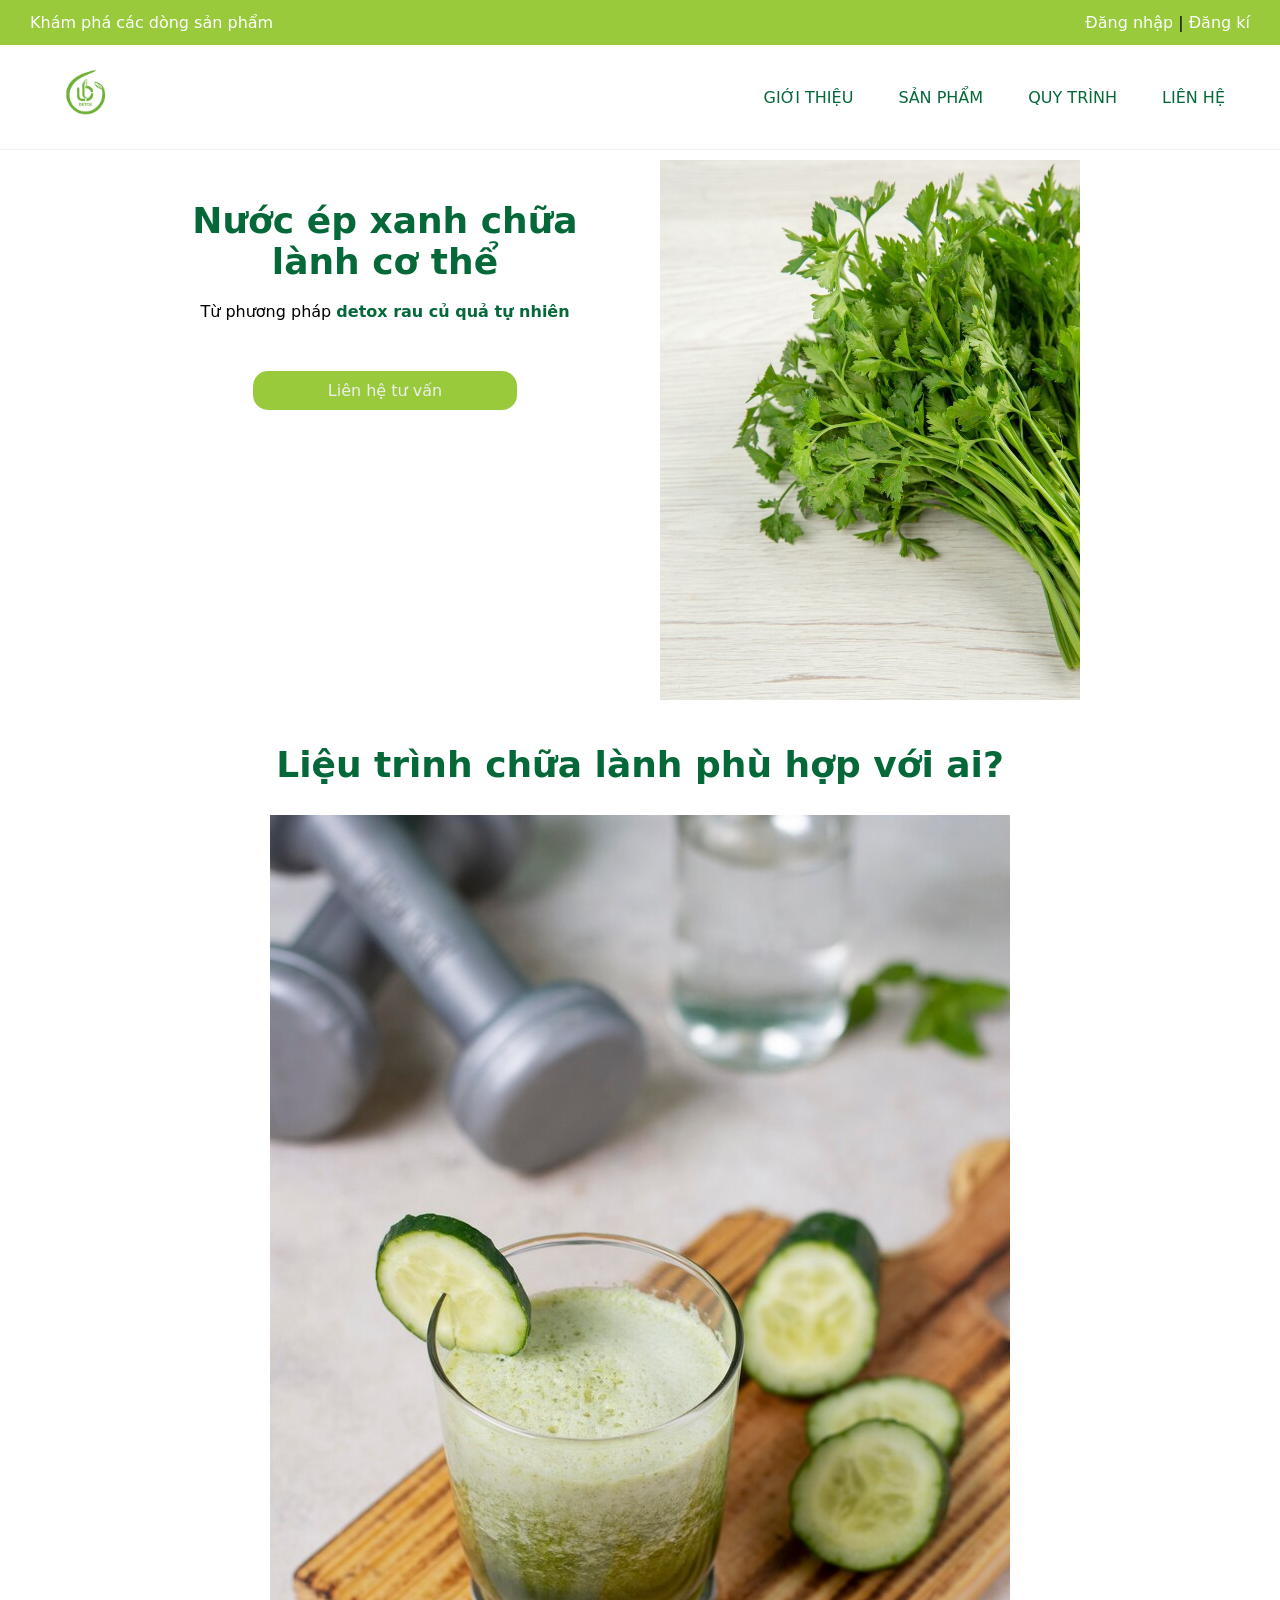
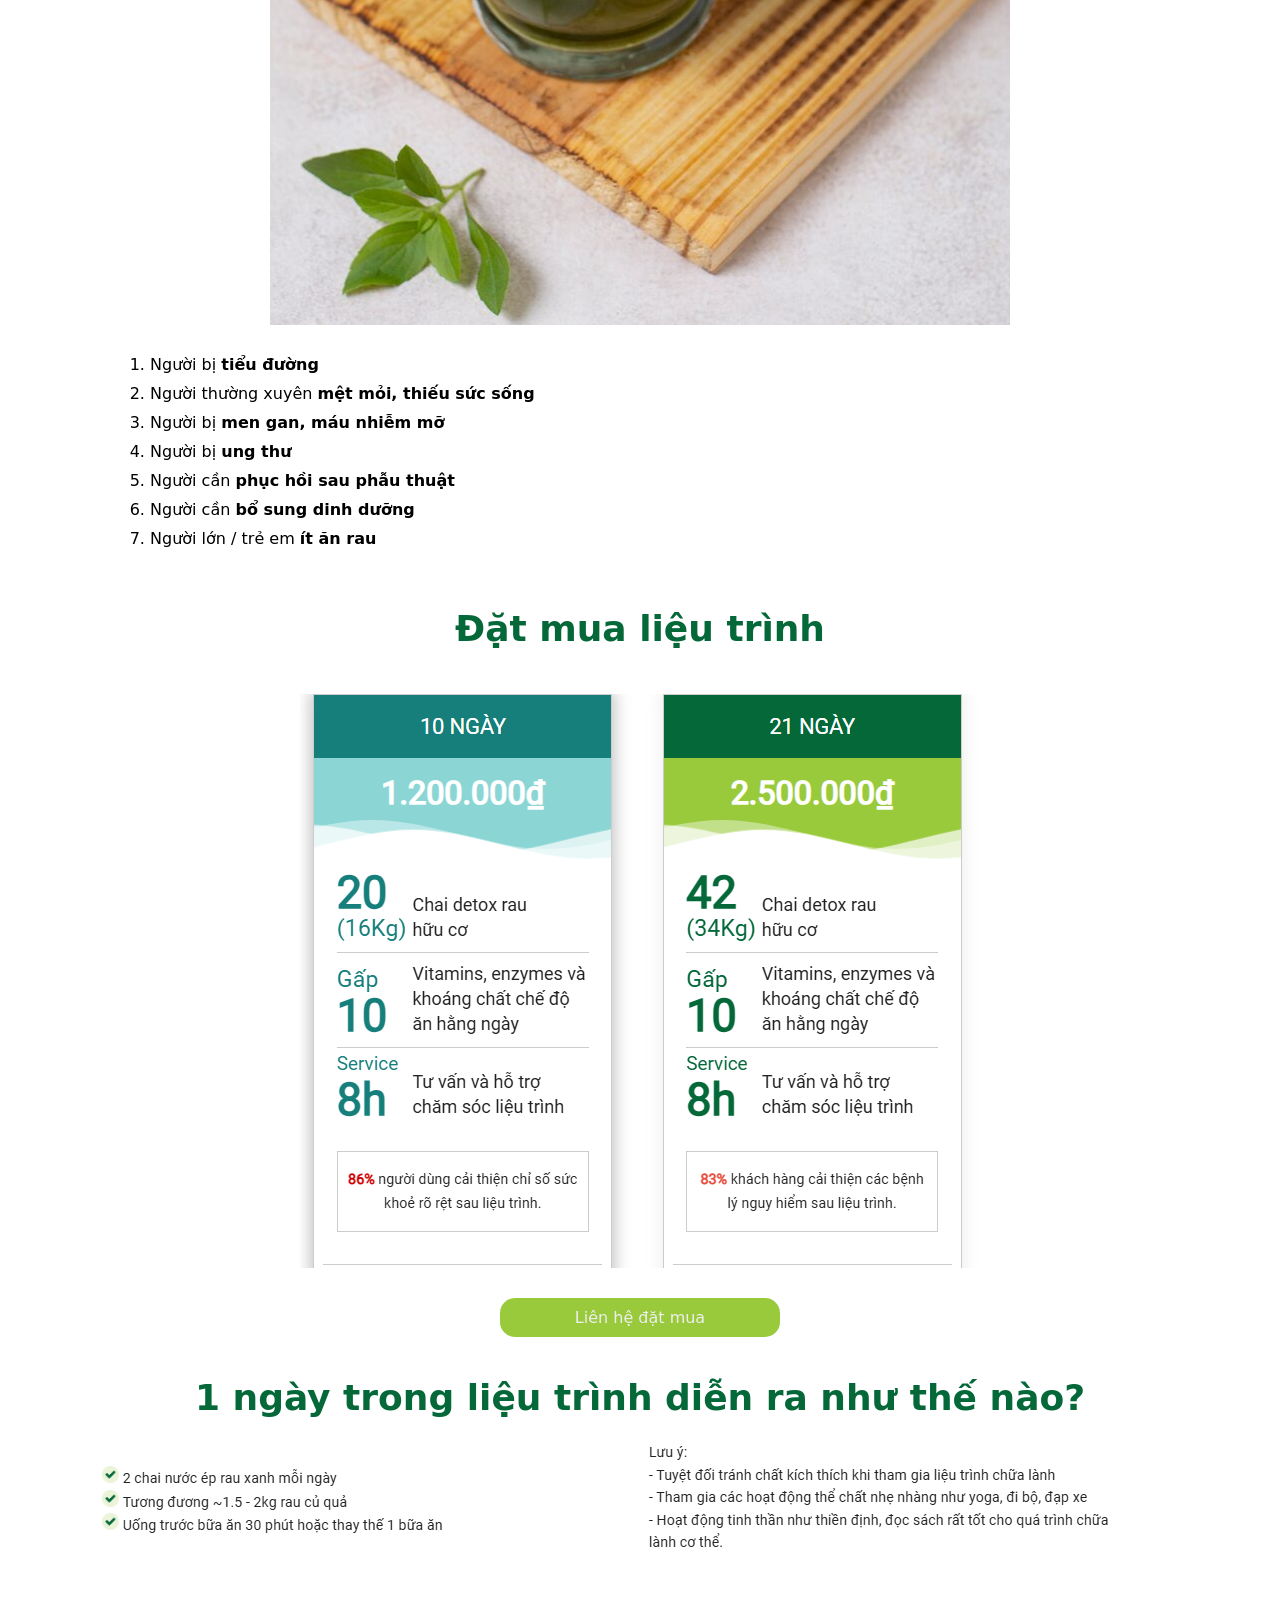
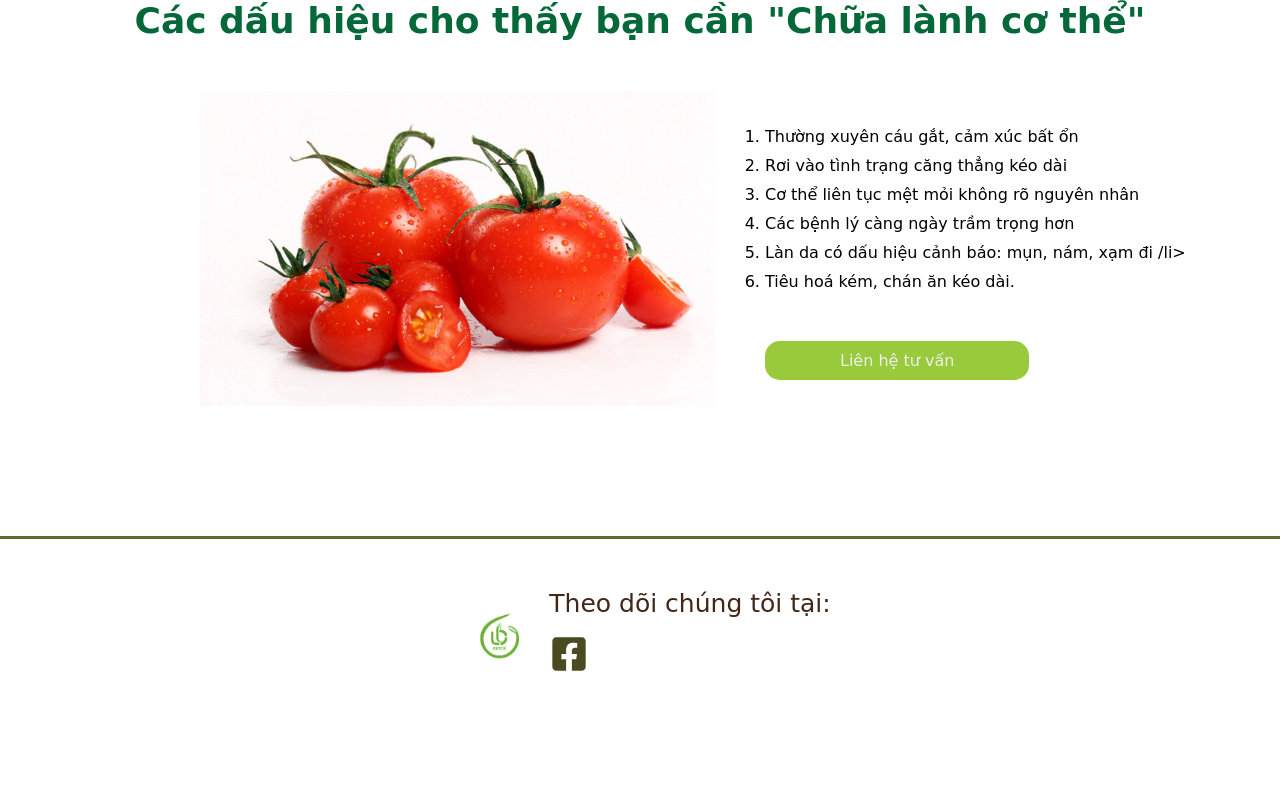
<file: ProductHealing.html>
<!DOCTYPE html>
<html lang="en">
<head>
    <meta charset="UTF-8">
    <meta name="viewport" content="width=device-width, initial-scale=1.0">
    <title>Liệu trình nước ép xanh chữa lành cơ thể</title>
    <link rel="stylesheet" href="ProductWeight.css">
</head>
<body>
    <div class="top_header">
        <div class="container">
            <div class="text_1">
                <p>Khám phá các dòng <a href="Sanpham.html">sản phẩm</a></p>
            </div>
            <div class="text_2">
                <div class="menu_header">
                    <div class="icon_login">
                        
                    </div>
                    <div class="headermenu">
                        <div class="nav_header">
                            <span class="sign_in_up"><a href="Lienhe.html">Đăng nhập</a> | 
                            <a href="Lienhe.html">Đăng kí</a></span>
                        </div>
                    </div>
                </div>
            </div>
        </div>
        <div class="header_wrapper">
            <div class="navbar">
                <a href="index.html"><img src="Picture/LOGO.png" class="logo"></a>
                <ul>
                    <li><a href="Introduction.html">Giới thiệu</a></li>
                    <li><a href="#">Sản phẩm</a>
                        <ul class="ul ul2">
                            <li><a href="ProductWeight.html">Liệu trình giảm cân</a></li>
                            <li><a href="ProductPoison.html">Thanh lọc & thải độc</a></li>
                            <li><a href="ProductHealing.html">Liệu trình nước ép xanh chữa lành</a></li>
                        </ul>
                    </li>
                    <li><a href="Quytrinh.html">Quy trình</a></li>
                    <li><a href="Lienhe.html">Liên hệ</a></li>
                </ul>
                <div class="nav__bars">
                    <svg xmlns="http://www.w3.org/2000/svg"
                        viewBox="0 0 448 512"><!--!Font Awesome Free 6.5.2 by @fontawesome - https://fontawesome.com License - https://fontawesome.com/license/free Copyright 2024 Fonticons, Inc.-->
                        <path
                            d="M0 96C0 78.3 14.3 64 32 64H416c17.7 0 32 14.3 32 32s-14.3 32-32 32H32C14.3 128 0 113.7 0 96zM0 256c0-17.7 14.3-32 32-32H416c17.7 0 32 14.3 32 32s-14.3 32-32 32H32c-17.7 0-32-14.3-32-32zM448 416c0 17.7-14.3 32-32 32H32c-17.7 0-32-14.3-32-32s14.3-32 32-32H416c17.7 0 32 14.3 32 32z" />
                    </svg>
                </div>
            </div>
        </div>
    </div>
    <div class="content1">
        <div class="left">
            <h2>Nước ép xanh chữa lành cơ thể</h2>
            <!-- <div class="drop">
                <div class="dropWater">
                    <div class="drop1">
                        <svg xmlns="http://www.w3.org/2000/svg" width="99.75" height="114" viewBox="0 0 99.75 114">
                            <path style="stroke: #fff0;" id="Ellipse_7_copy_2" data-name="Ellipse 7 copy 2" class="cls-6" d="M255,500.765c0-27.184,31.034-50.618,50.25-64.765,15.77,11.386,49.5,37.581,49.5,64.765s-22.33,49.22-49.875,49.22S255,527.949,255,500.765Z" transform="translate(-255 -436)"></path>
                        </svg>
                        <div class="text">
                            <span>1-3 KG</span>
                        </div>
                    </div>
                </div>
                <div class="dropWater">
                    <div class="drop2">
                        <svg xmlns="http://www.w3.org/2000/svg" width="99.75" height="114" viewBox="0 0 99.75 114">
                            <path style="stroke: #fff0;" id="Ellipse_7_copy_2" data-name="Ellipse 7 copy 2" class="cls-6" d="M255,500.765c0-27.184,31.034-50.618,50.25-64.765,15.77,11.386,49.5,37.581,49.5,64.765s-22.33,49.22-49.875,49.22S255,527.949,255,500.765Z" transform="translate(-255 -436)"></path>
                        </svg>
                        <div class="text">
                            <span>5-7 Ngày</span>
                        </div>
                    </div>
                </div>
            </div> -->
            <div class="textEnd">
                <span>Từ phương pháp <span class="green">detox rau củ quả tự nhiên</span></span>
            </div>
            <div class="lienhe">
                <a href="Lienhe.html" class="btn">Liên hệ tư vấn</a>
            </div>
        </div>
        <div class="right">
            <img src="Picture/Rauxanh.jpg" alt="Liệu trình giảm cân">
        </div>
    </div>
    <div class="content2">
        <h2>Liệu trình chữa lành phù hợp với ai?</h2>
        <div class="pic">
            <img src="Picture/ChuaLanh.jpg" alt="">
        </div>
        <ol>
            <li>Người bị <b>tiểu đường</b></li>
            <li>Người thường xuyên <b>mệt mỏi, thiếu sức sống</b></li>
            <li>Người bị <b>men gan, máu nhiễm mỡ</b></li>
            <li>Người bị <b>ung thư</b></li>
            <li>Người cần <b>phục hồi sau phẫu thuật</b></li>
            <li>Người cần <b>bổ sung dinh dưỡng</b></li>
            <li>Người lớn / trẻ em <b>ít ăn rau</b></li>
        </ol>
        <!-- <p style="padding: 10px 100px; line-height: 1.75rem;">Hàng ngày, <b>độc tố</b> xâm nhập vào cơ thể chúng ta từ mọi ngóc ngách như từ nước sinh hoạt, thực phẩm, không khí, các loại mỹ phẩm và sản phẩm tẩy rửa gia dụng…. Ngay cả căng thẳng tinh thần (stress) cũng làm tăng lượng độc tố tấn công cơ thể. Khi độc tố tích tụ quá nhiều, chúng ta có thể nhận thấy triệu chứng viêm lan rộng trong cơ thể - tình trạng là căn nguyên của nhiều bệnh. Thực tế, cơ thể chúng ta có thể giải độc tự nhiên. Gan, tuyến mồ hôi, nước tiểu, là những cách mà cơ thể đào thải độc tố ra bên ngoài. Tuy nhiên, với lượng độc tố tiếp xúc quá nhiều như hiện nay và đôi khi những cơ quan này làm việc quá sức và cần được nghỉ ngơi. Ðể phòng tránh những mối đe doạ tới sức khoẻ đó, các chuyên gia khuyến nghị chúng ta cần thực hiện <b>thanh lọc & thải độc (detox)</b> để loại bỏ độc tố, đồng thời tăng cường hệ miễn dịch cho cơ thể.</p>-->
    </div> 
    <div class="buy">
        <h2>Đặt mua liệu trình</h2>
        <!-- <div class="list">
            <div class="item">
                <div class="title">3 NGÀY - STARTING</div>
                <div class="summary">
                    <div class="price">1.080.000đ</div>
                </div>
            </div>
        </div> -->
        <div class="pic">
            <img src="Picture/LTHeal.png" alt="">
        </div>
        <div class="lienhe">
            <a href="Lienhe.html" class="btn">Liên hệ đặt mua</a>
        </div>
    </div>
    <h2>1 ngày trong liệu trình diễn ra như thế nào?</h2>
    <div class="day">
        <img src="Picture/Healnen.png" alt="">
        <img src="Picture/Healkonen.png" alt="">
    </div>
    <!-- <div class="day7">
        <img src="Picture/TL7ngay.png" alt="">
    </div> -->
    <h2>Các dấu hiệu cho thấy bạn cần "Chữa lành cơ thể"</h2>
    <div class="dauhieu">
        <div class="pic">
            <img src="Picture/Cachua.jpg" alt="">
        </div>
        <div class="note">
            <ol>
                <li>Thường xuyên cáu gắt, cảm xúc bất ổn</li>
                <li>Rơi vào tình trạng căng thẳng kéo dài  </li>
                <li>Cơ thể liên tục mệt mỏi không rõ nguyên nhân</li>
                <li>Các bệnh lý càng ngày trầm trọng hơn  </li>
                <li>Làn da có dấu hiệu cảnh báo: mụn, nám, xạm đi /li>
                <li>Tiêu hoá kém, chán ăn kéo dài. </li>
            </ol>
            <a href="Lienhe.html" class="btn btn1">Liên hệ tư vấn</a>
        </div>
    </div>
    <!-- <h2>Ai nên dùng phương pháp này?</h2>
    <div class="who">
        <div class="pic">
            <img src="Picture/who.png" alt="">
        </div>
    </div> -->
    <footer id="footer">
        <a href="index.html"><img src="Picture/LOGO.png" alt="" class="logo"></a>
        <div>
            <span class="media">Theo dõi chúng tôi tại:</span>
            <ul class="social">
                <li><a href="https://www.facebook.com/groups/418030244437181"><img src="Picture/facebook.svg" alt=""></a></li>
            </ul>
        </div>
    </footer>
</body>
</html>
</file>
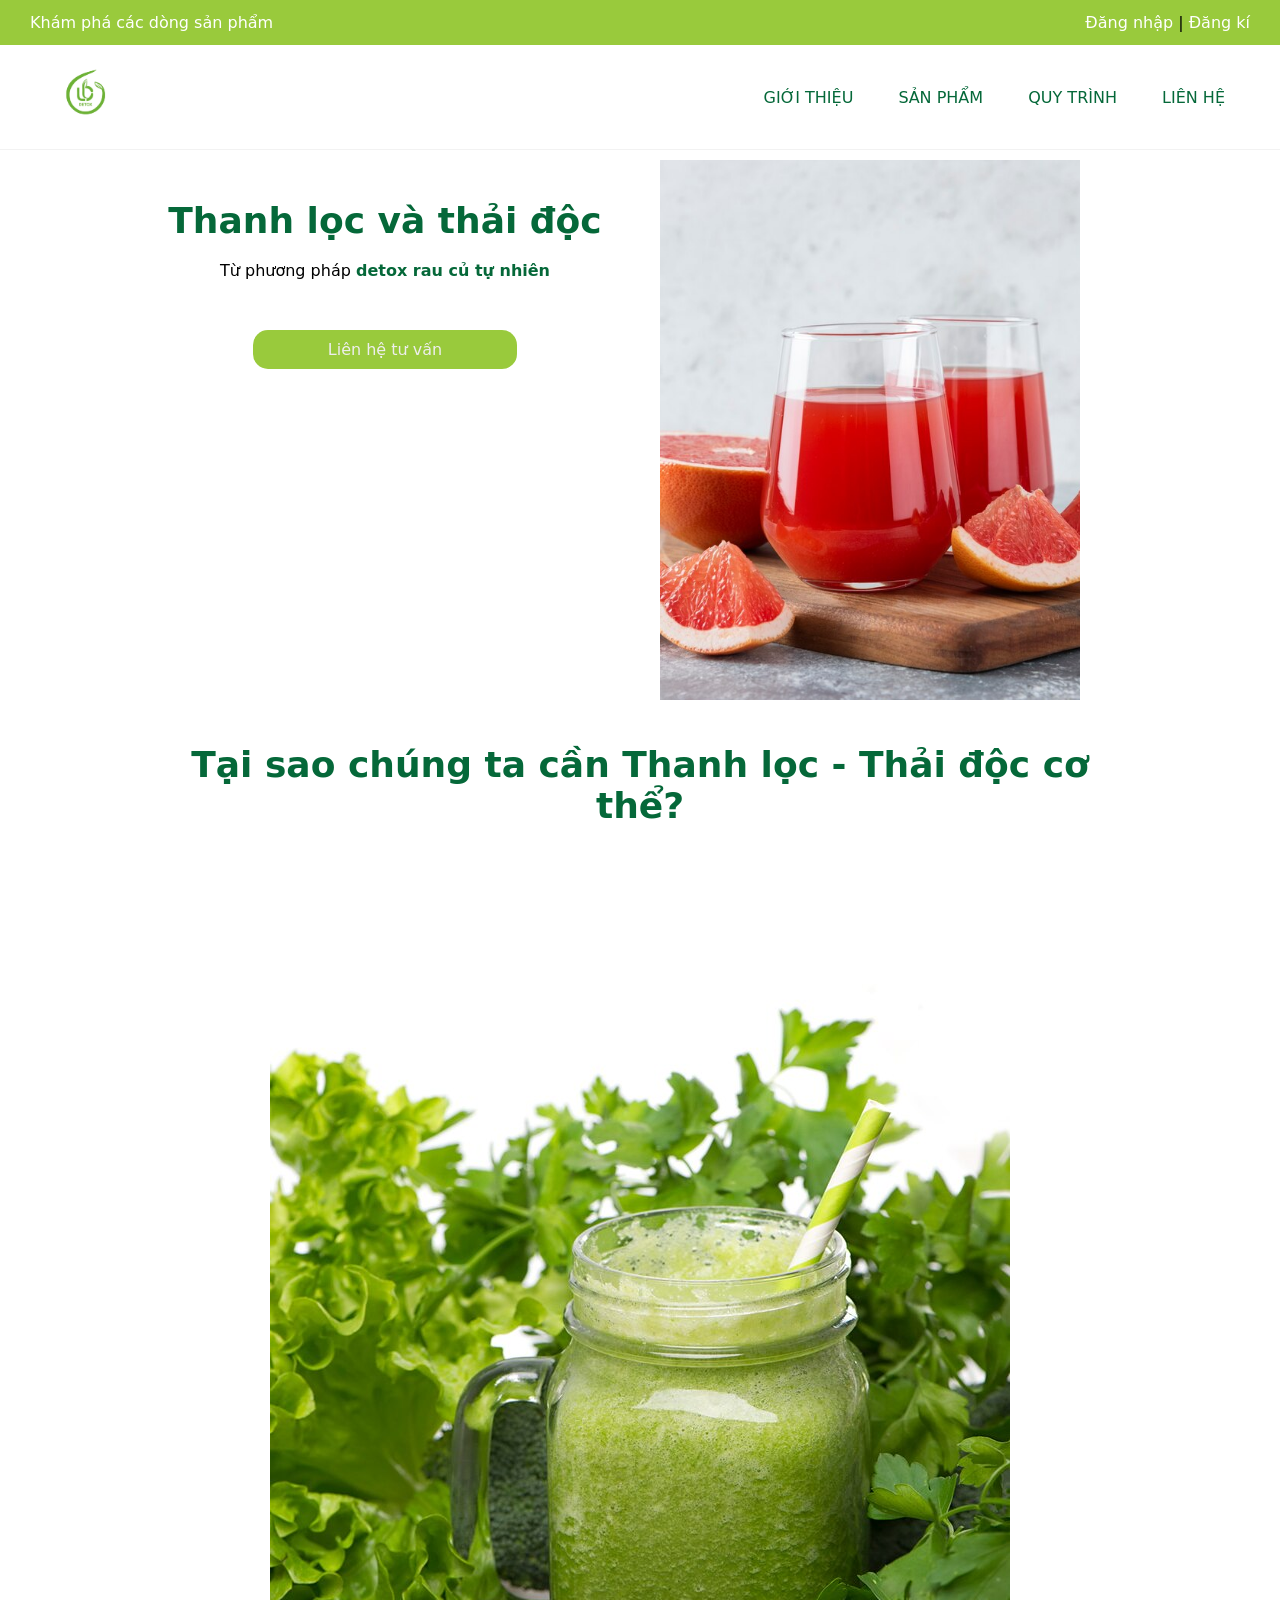
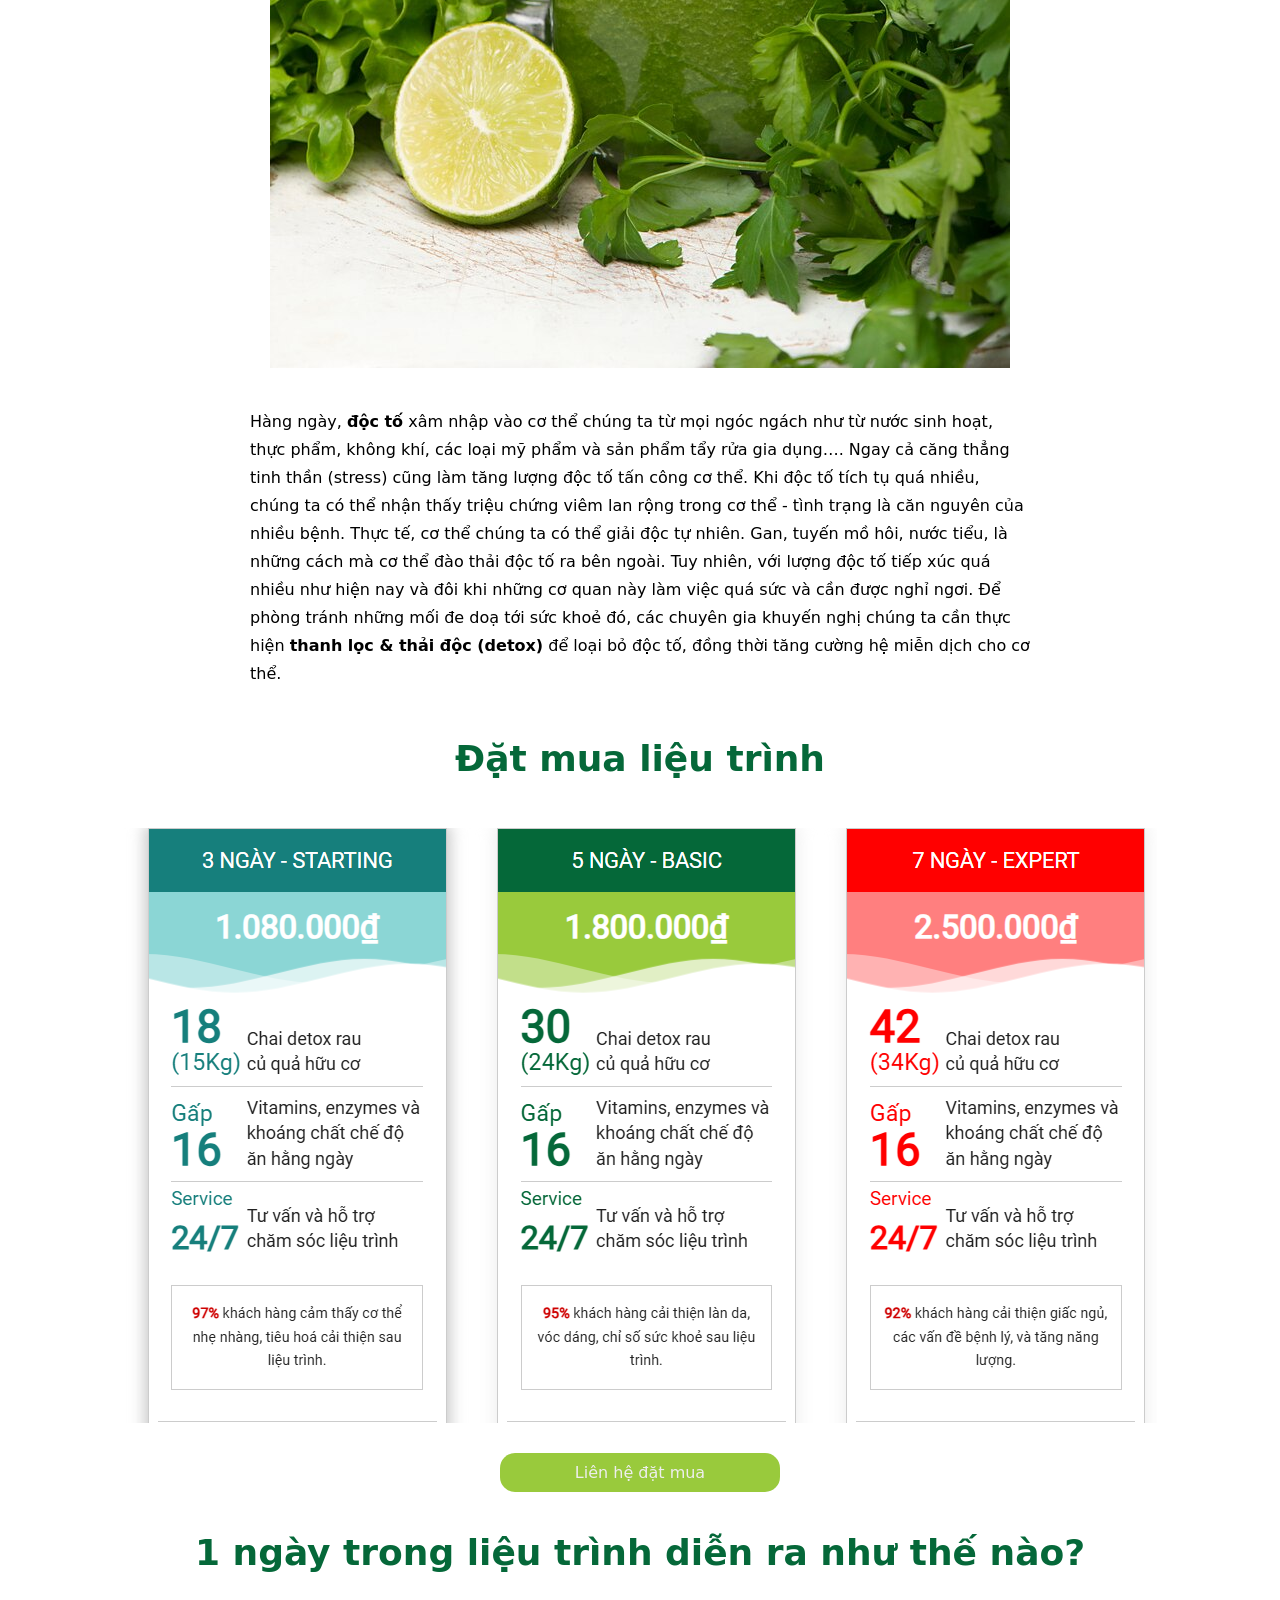
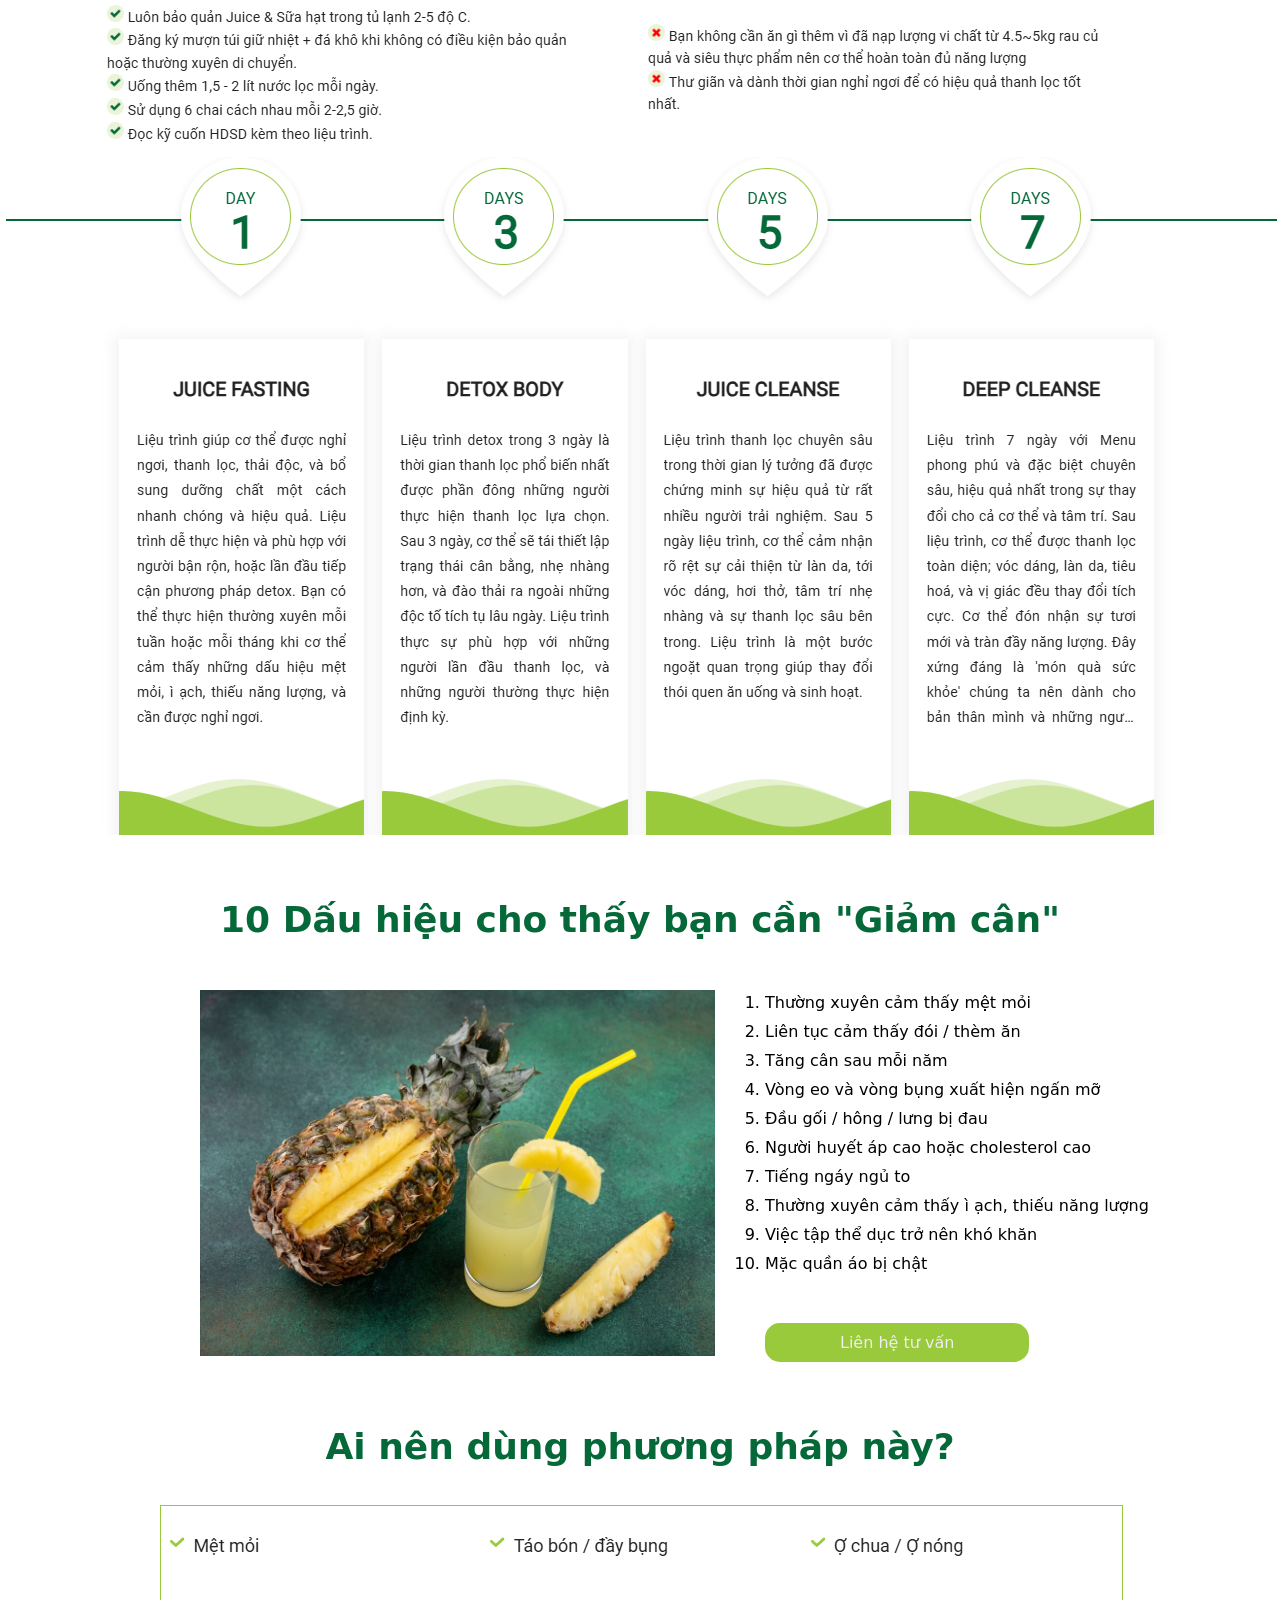
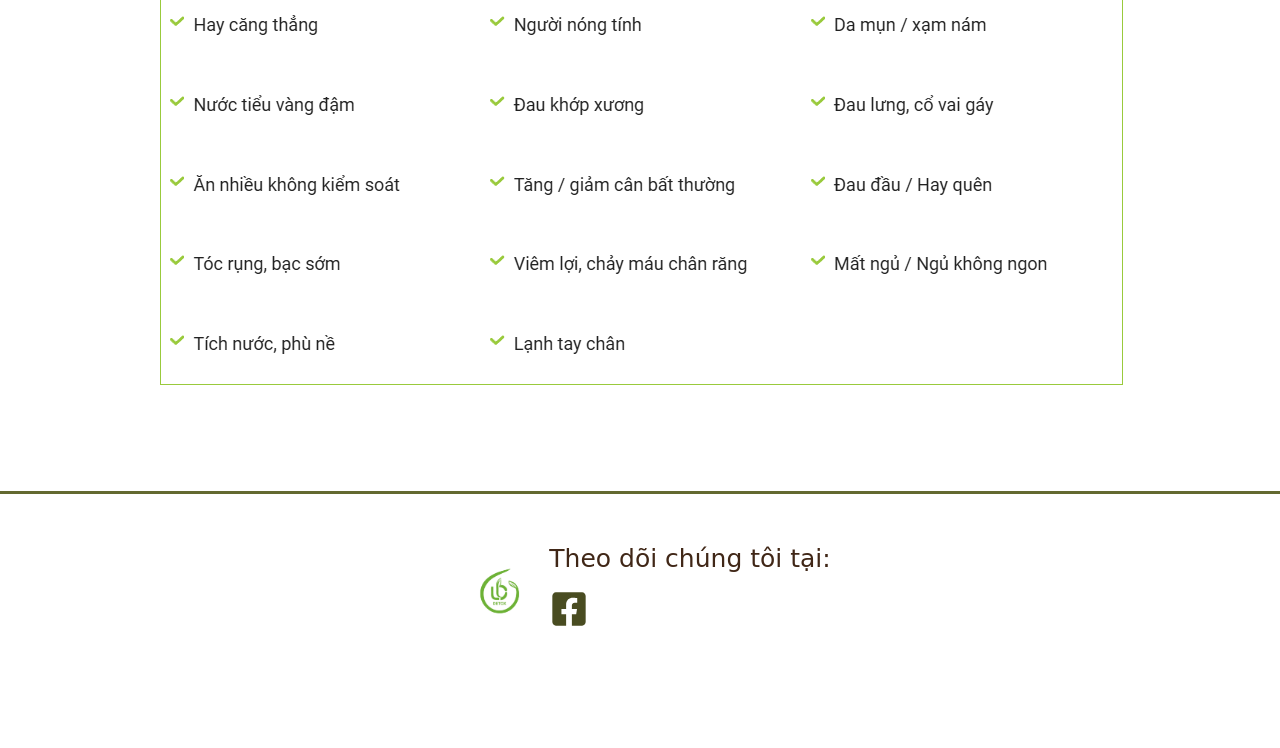
<file: ProductPoison.html>
<!DOCTYPE html>
<html lang="en">
<head>
    <meta charset="UTF-8">
    <meta name="viewport" content="width=device-width, initial-scale=1.0">
    <title>Thanh lọc & thải độc</title>
    <link rel="stylesheet" href="ProductWeight.css">
</head>
<body>
    <div class="top_header">
        <div class="container">
            <div class="text_1">
                <p>Khám phá các dòng <a href="Sanpham.html">sản phẩm</a></p>
            </div>
            <div class="text_2">
                <div class="menu_header">
                    <div class="icon_login">
                        
                    </div>
                    <div class="headermenu">
                        <div class="nav_header">
                            <span class="sign_in_up"><a href="Lienhe.html">Đăng nhập</a> | 
                            <a href="Lienhe.html">Đăng kí</a></span>
                        </div>
                    </div>
                </div>
            </div>
        </div>
        <div class="header_wrapper">
            <div class="navbar">
                <a href="index.html"><img src="Picture/LOGO.png" class="logo"></a>
                <ul>
                    <li><a href="Introduction.html">Giới thiệu</a></li>
                    <li><a href="#">Sản phẩm</a>
                        <ul class="ul ul2">
                            <li><a href="ProductWeight.html">Liệu trình giảm cân</a></li>
                            <li><a href="ProductPoison.html">Thanh lọc & thải độc</a></li>
                            <li><a href="ProductHealing.html">Liệu trình nước ép xanh chữa lành</a></li>
                        </ul>
                    </li>
                    <li><a href="Quytrinh.html">Quy trình</a></li>
                    <li><a href="Lienhe.html">Liên hệ</a></li>
                </ul>
                <div class="nav__bars">
                    <svg xmlns="http://www.w3.org/2000/svg"
                        viewBox="0 0 448 512"><!--!Font Awesome Free 6.5.2 by @fontawesome - https://fontawesome.com License - https://fontawesome.com/license/free Copyright 2024 Fonticons, Inc.-->
                        <path
                            d="M0 96C0 78.3 14.3 64 32 64H416c17.7 0 32 14.3 32 32s-14.3 32-32 32H32C14.3 128 0 113.7 0 96zM0 256c0-17.7 14.3-32 32-32H416c17.7 0 32 14.3 32 32s-14.3 32-32 32H32c-17.7 0-32-14.3-32-32zM448 416c0 17.7-14.3 32-32 32H32c-17.7 0-32-14.3-32-32s14.3-32 32-32H416c17.7 0 32 14.3 32 32z" />
                    </svg>
                </div>
            </div>
        </div>
    </div>
    <div class="content1">
        <div class="left">
            <h2>Thanh lọc và thải độc</h2>
            <!-- <div class="drop">
                <div class="dropWater">
                    <div class="drop1">
                        <svg xmlns="http://www.w3.org/2000/svg" width="99.75" height="114" viewBox="0 0 99.75 114">
                            <path style="stroke: #fff0;" id="Ellipse_7_copy_2" data-name="Ellipse 7 copy 2" class="cls-6" d="M255,500.765c0-27.184,31.034-50.618,50.25-64.765,15.77,11.386,49.5,37.581,49.5,64.765s-22.33,49.22-49.875,49.22S255,527.949,255,500.765Z" transform="translate(-255 -436)"></path>
                        </svg>
                        <div class="text">
                            <span>1-3 KG</span>
                        </div>
                    </div>
                </div>
                <div class="dropWater">
                    <div class="drop2">
                        <svg xmlns="http://www.w3.org/2000/svg" width="99.75" height="114" viewBox="0 0 99.75 114">
                            <path style="stroke: #fff0;" id="Ellipse_7_copy_2" data-name="Ellipse 7 copy 2" class="cls-6" d="M255,500.765c0-27.184,31.034-50.618,50.25-64.765,15.77,11.386,49.5,37.581,49.5,64.765s-22.33,49.22-49.875,49.22S255,527.949,255,500.765Z" transform="translate(-255 -436)"></path>
                        </svg>
                        <div class="text">
                            <span>5-7 Ngày</span>
                        </div>
                    </div>
                </div>
            </div> -->
            <div class="textEnd">
                <span>Từ phương pháp <span class="green">detox rau củ tự nhiên</span></span>
            </div>
            <div class="lienhe">
                <a href="Lienhe.html" class="btn">Liên hệ tư vấn</a>
            </div>
        </div>
        <div class="right">
            <img src="Picture/thanhLoc.jpg" alt="Liệu trình giảm cân">
        </div>
    </div>
    <div class="content2">
        <h2>Tại sao chúng ta cần Thanh lọc - Thải độc cơ thể?</h2>
        <div class="pic">
            <img src="Picture/TLTD.jpg" alt="">
        </div>
        <!-- <ul class="advantages">
            <li>Nhanh chóng - An toàn - Hiệu quả</li>
            <li>100% Rau củ quả tự nhiên  </li>
            <li>Đầy đủ Giấy chứng nhận an toàn </li>
        </ul> -->
        <p style="padding: 10px 100px; line-height: 1.75rem;">Hàng ngày, <b>độc tố</b> xâm nhập vào cơ thể chúng ta từ mọi ngóc ngách như từ nước sinh hoạt, thực phẩm, không khí, các loại mỹ phẩm và sản phẩm tẩy rửa gia dụng…. Ngay cả căng thẳng tinh thần (stress) cũng làm tăng lượng độc tố tấn công cơ thể. Khi độc tố tích tụ quá nhiều, chúng ta có thể nhận thấy triệu chứng viêm lan rộng trong cơ thể - tình trạng là căn nguyên của nhiều bệnh. Thực tế, cơ thể chúng ta có thể giải độc tự nhiên. Gan, tuyến mồ hôi, nước tiểu, là những cách mà cơ thể đào thải độc tố ra bên ngoài. Tuy nhiên, với lượng độc tố tiếp xúc quá nhiều như hiện nay và đôi khi những cơ quan này làm việc quá sức và cần được nghỉ ngơi. Ðể phòng tránh những mối đe doạ tới sức khoẻ đó, các chuyên gia khuyến nghị chúng ta cần thực hiện <b>thanh lọc & thải độc (detox)</b> để loại bỏ độc tố, đồng thời tăng cường hệ miễn dịch cho cơ thể.</p>
    </div>
    <div class="buy">
        <h2>Đặt mua liệu trình</h2>
        <!-- <div class="list">
            <div class="item">
                <div class="title">3 NGÀY - STARTING</div>
                <div class="summary">
                    <div class="price">1.080.000đ</div>
                </div>
            </div>
        </div> -->
        <div class="pic">
            <img src="Picture/LTTL.png" alt="">
        </div>
        <div class="lienhe">
            <a href="Lienhe.html" class="btn">Liên hệ đặt mua</a>
        </div>
    </div>
    <h2>1 ngày trong liệu trình diễn ra như thế nào?</h2>
    <div class="day">
        <img src="Picture/TLnen.png" alt="">
        <img src="Picture/TLkonen.png" alt="">
    </div>
    <div class="day7">
        <img src="Picture/TL7ngay.png" alt="">
    </div>
    <h2>10 Dấu hiệu cho thấy bạn cần "Giảm cân"</h2>
    <div class="dauhieu">
        <div class="pic">
            <img src="Picture/Dua.jpg" alt="">
        </div>
        <div class="note">
            <ol>
                <li>Thường xuyên cảm thấy mệt mỏi </li>
                <li>Liên tục cảm thấy đói / thèm ăn </li>
                <li>Tăng cân sau mỗi năm </li>
                <li>Vòng eo và vòng bụng xuất hiện ngấn mỡ  </li>
                <li>Đầu gối / hông / lưng bị đau  </li>
                <li>Người huyết áp cao hoặc cholesterol cao  </li>
                <li>Tiếng ngáy ngủ to  </li>
                <li>Thường xuyên cảm thấy ì ạch, thiếu năng lượng  </li>
                <li>Việc tập thể dục trở nên khó khăn  </li>
                <li>Mặc quần áo bị chật </li>
            </ol>
            <a href="Lienhe.html" class="btn btn1">Liên hệ tư vấn</a>
        </div>
    </div>
    <h2>Ai nên dùng phương pháp này?</h2>
    <div class="who">
        <div class="pic">
            <img src="Picture/who.png" alt="">
        </div>
    </div>
    <footer id="footer">
        <a href="index.html"><img src="Picture/LOGO.png" alt="" class="logo"></a>
        <div>
            <span class="media">Theo dõi chúng tôi tại:</span>
            <ul class="social">
                <li><a href="https://www.facebook.com/groups/418030244437181"><img src="Picture/facebook.svg" alt=""></a></li>
            </ul>
        </div>
    </footer>
</body>
</html>
</file>
<file: ProductWeight.css>
*{
    margin: 0;
    padding: 0;
    box-sizing: border-box;
    font-family: system-ui, -apple-system, BlinkMacSystemFont, 'Segoe UI', Roboto, Oxygen, Ubuntu, Cantarell, 'Open Sans', 'Helvetica Neue', sans-serif;
}
:root {
    --main: #99ca3c;
    --body: #eee;
    --sub: #056839;
    --extra: #535353;
    --black: #282828;
    --red: #aa001b;
}
.top_header{
    height: auto;
    background-color: var(--main);
}
.container{
    padding: 0 30px 0 30px;
    display: flex;
    justify-content: space-between;
    align-items: center;
}
.container a{
    text-decoration: none;  
    font-weight: 500;
    color: white;
}
.container a:hover{
    color: var(--sub);
    transition: 0.75s;
}
.top_header .text_1{
    width: 50%;
    line-height: 45px;
}
.top_header .text_1 p{
    font-size: 1rem;
    color: white;
    padding-right: 10px;
}
.top_header .text_2 p{
    width: 50%;
    line-height: 45px;
}
.header_wrapper{
    background: #fff;
    width: 100%;
    border-bottom: 1px solid #f2f2f2;
}
.navbar{
    padding: 0 35px;
    display: flex;
    align-items: center;
    justify-content: space-between;
}
.logo{
    width: 100px;
    cursor: pointer;
}
.navbar ul li {
    list-style: none;
    display: inline-block;
    margin: 0px 20px;
    position: relative;
}
.navbar ul li a {
    text-decoration: none;
    color: var(--sub);
    text-transform: uppercase;
    font-size: 100%;
    font-weight: 500;
}

.navbar ul li::after {
    content: "";
    height: 3px;
    width: 0%;
    background: var(--main);
    position: absolute;
    left: 0;
    bottom: -1px;
    transition: width 1s;
}

.navbar ul li:hover::after {
    width: 100%;
}

.ul{
    margin: 3px 0 0 0;
    padding: 5px 0 5px 0;
    border-radius: 5px;
    box-shadow: 0 0 7px var(--sub);
    list-style: none;
    position: absolute;
    display: none;
    z-index: 2;
    background: white;
}
.ul>li>a{
    display: block;
    line-height: 30px;
    text-decoration: none;
    font-variant: small-caps;
    padding: 1px 0px;
}
.ul>li>a:hover{
    color: var(--main);
    font-weight: bolder;
}
.navbar ul li:hover>.ul{
    display: block;
}
.ul1{
    left: -200%;
    min-width: 18rem;
}
.ul2{
    left: -150%;
    min-width: 23rem;
}
img{
    object-fit: cover;
}
.nav__bars {
    width: 50px;
    height: 50px;
    fill: white;
    display: none;
}
h2{
    color: var(--sub);
    font-size: 2.25rem;
    text-align: center;
    margin: 0 0 25px 0;
    margin: 40px 0 20px 0;
}
.content1{
    display: grid;
    overflow: hidden;
    margin: 10px 150px;
    grid-template-columns: repeat(2, 1fr);
}
.content1 .left{
    padding-right: 20px;
}
.content1 .right{
    padding-left: 20px;
    padding-right: 50px;
}
.content1 .left .drop1{
    display: flex;
    align-items: baseline;
    position: relative;
    margin: 0 30px 0 10px;
    justify-content: center;
}
.content1 .left .drop1 svg{
    width: 125px;
    height: 125px;
    fill: var(--main);
    opacity: 0.5;
}
.content1 .left .drop1 span{
    font-size: 2rem;
    color: var(--sub);
    position: absolute;
    top: 35%;
    left: 0%;
    font-weight: bold;
}
.content1 .left .drop2{
    display: flex;
    align-items: baseline;
    position: relative;
    margin-left: 50px;
}
.content1 .left .drop2 svg{
    width: 125px;
    height: 125px;
    fill: var(--red);
    opacity: 0.5;
}
.content1 .left .drop2 span{
    font-size: 2rem;
    color: var(--red);
    position: absolute;
    top: 35%;
    left: -15%;
    font-weight: bold;
}
.content1 .right img{
    width: 100%;
    object-fit: cover;
    height: 60vh;
}
.drop{
    display: flex;
    justify-content: center;
    align-items: center;
}
.textEnd{
    margin-top: 20px;
    text-align: center;
    margin-bottom: 50px;
}
.textEnd .green{
    color: var(--sub);
    font-weight: bold;
}
.lienhe{
    display: flex;
    justify-content: center;
    align-items: center;
}
a.btn{
    text-decoration: none;
    text-align: center;
    padding: 10px 75px;
    color: var(--body);
    background-color: var(--main);
    transition: .5s;
    border-radius: 15px;
}
a.btn:hover{
    background-color: var(--sub);
    transition: .5s;
}
.content2{
    margin: 20px 150px;
}
.pic{
    display: flex;
    justify-content: center;
    align-items: center;
    margin: 30px 0px;
}
.content2 .advantages{
    margin: 15px 150px;
}
.buy .list{
    display: grid;
    grid-template-columns: repeat(3, 1fr);
    position: relative;
    justify-content: center;
    align-items: center;
    margin: 10px 40px;
    gap: 25px;
}
.buy .list .item{
    position: relative;
    padding-bottom: 70px;
    border: 0.5px solid #ccc;
    box-shadow: 0px 2px 15px 5px #f2f2f2;
}
.buy .list .item .title{
    background-color: #167f7c;
    font-size: 2rem;
    text-transform: uppercase;
    text-align: center;
    color: #fff;
    padding: 19px 0px;
    line-height: 2rem;
}
.buy .list .item .summary{
    position: relative;
}
.buy .list .item .summary .price{
    background-color: #8bd6d5;
    font-size: 2rem;
    text-align: center;
    color: #fff;
    font-weight: bold;
    padding-top: 15px;
    padding-bottom: 15px;
}
.day{
    display: grid;
    grid-template-columns: repeat(2, 1fr);
    justify-content: center;
    align-items: center;
    margin: 10px 100px;
    gap: 10px;
}
.day7{
    display: flex;
    justify-content: center;
    align-items: center;
    margin: 10px 50px;
}
.dauhieu{
    display: grid;
    grid-template-columns: repeat(2, 1fr);
    position: relative;
    justify-content: center;
    align-items: center;
    margin: 10px 0 20px 200px;
    gap: 50px;
}
.dauhieu .pic img{
    object-fit: cover;
    width: 100%;
}
ol{
    margin-bottom: 50px;
}
ol li{
    padding-bottom: 10px;
}
#footer{
    padding: 50px;
    padding-bottom: 100px;
    margin-top: 100px;
    display: flex;
    justify-content: center;
    border-top: 3px solid #636930;
}
.media{
    color: #402717;
    margin-bottom: 16px;
    display: inline-block;
    font-size: 25px;
}
.social{
    display: flex;
}
.social li{
    padding-right: 15px;
    list-style: none;
}
</file>
